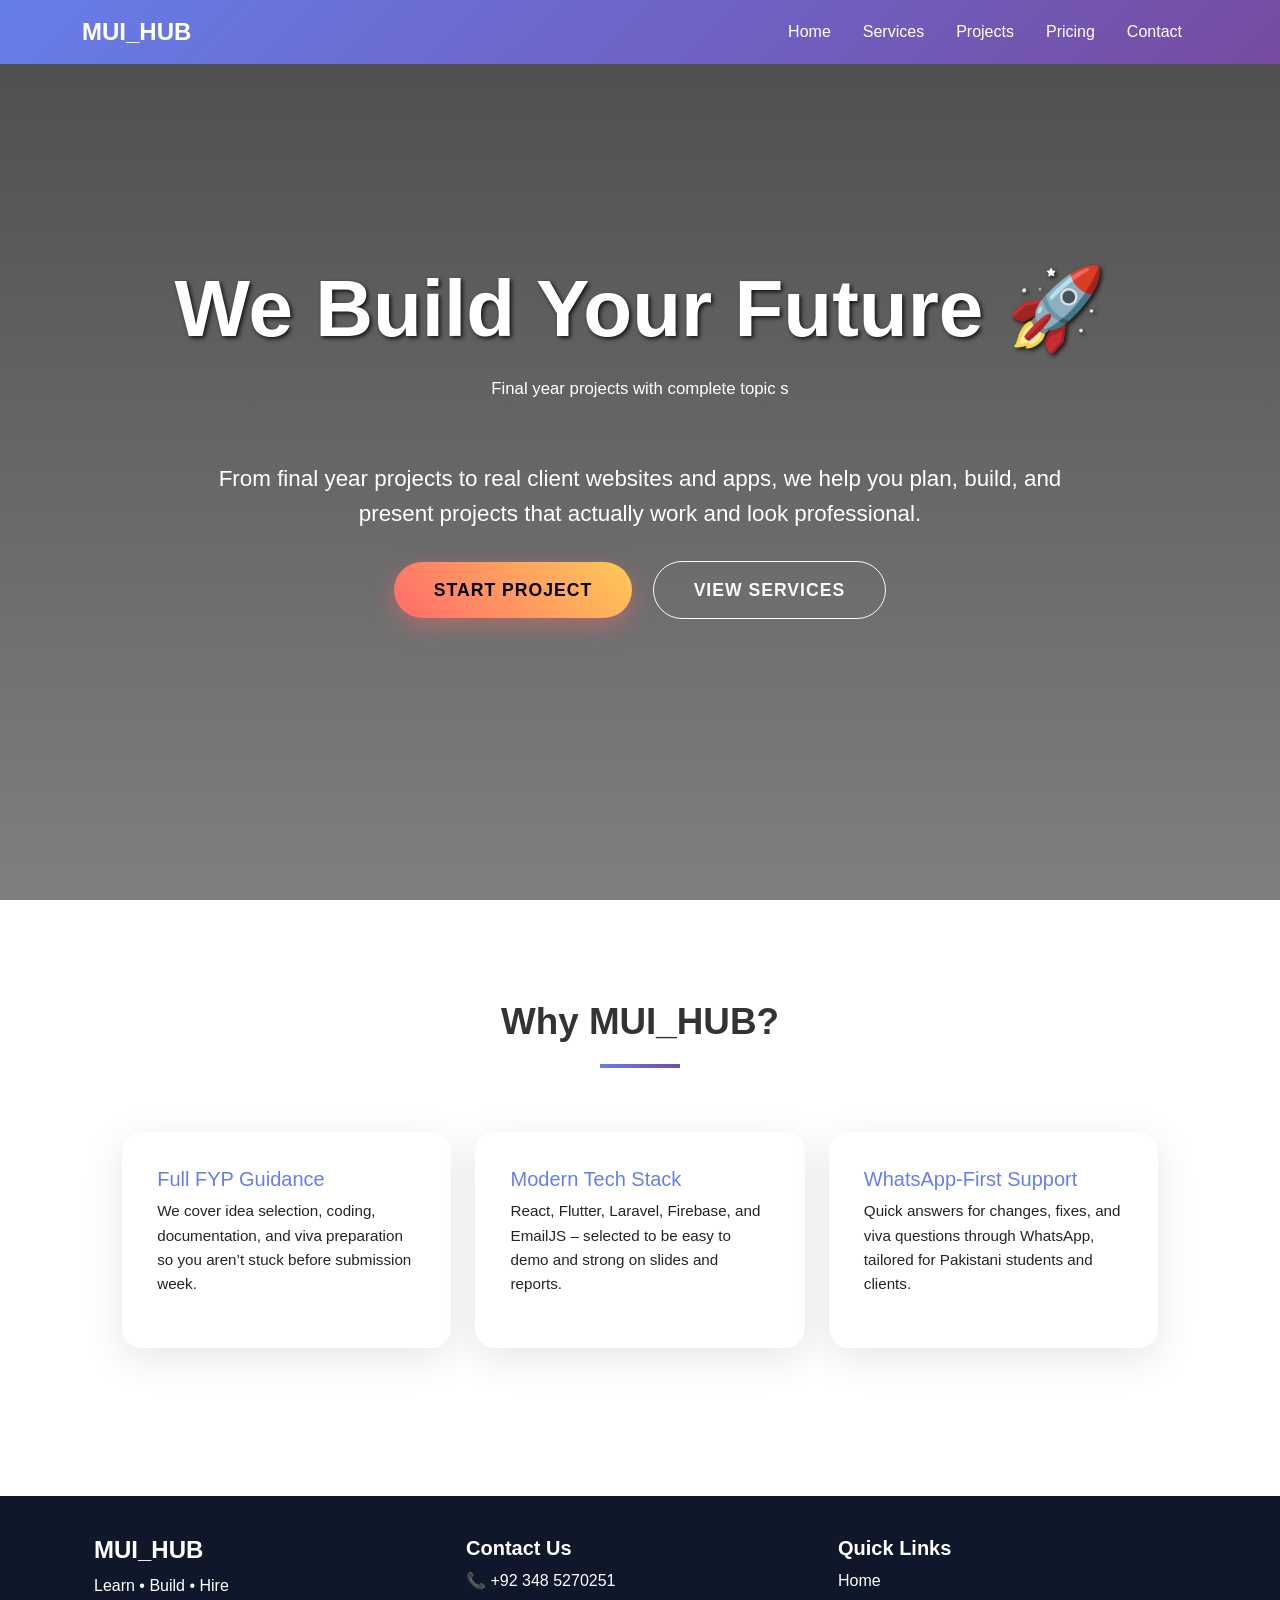
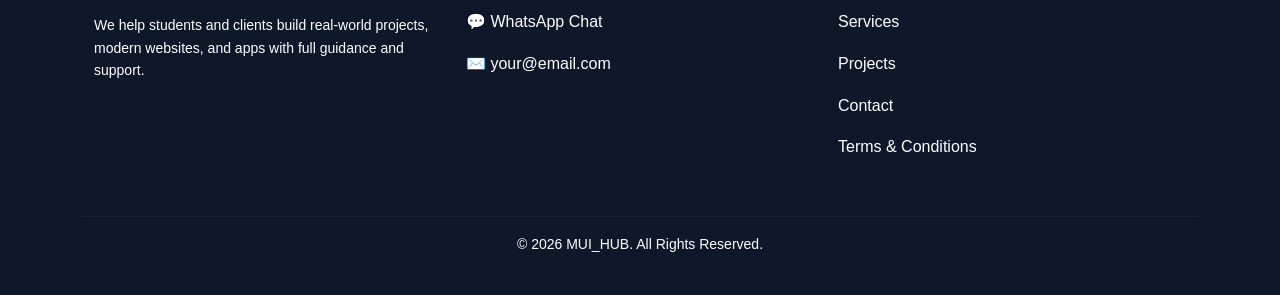
<file: index.html>
<!DOCTYPE html>
<html lang="en">
<head>
<meta charset="UTF-8">
<title>MUI_HUB – Learn • Build • Hire</title>
<meta name="viewport" content="width=device-width,initial-scale=1.0">
<link href="https://cdn.jsdelivr.net/npm/bootstrap@5.3.3/dist/css/bootstrap.min.css" rel="stylesheet">
<link href="https://fonts.googleapis.com/css2?family=Poppins:wght@300;500;700&display=swap" rel="stylesheet">
<link rel="stylesheet" href="https://unpkg.com/aos@2.3.4/dist/aos.css">
<link rel="stylesheet" href="style.css">
<link rel="stylesheet" href="terms.html">
</head>
<body>

<nav class="navbar navbar-expand-lg navbar-dark">
  <div class="container">
    <a class="navbar-brand" href="index.html">MUI_HUB</a>
    <button class="navbar-toggler" type="button" data-bs-toggle="collapse" data-bs-target="#nav">
      <span class="navbar-toggler-icon"></span>
    </button>
    <div class="collapse navbar-collapse" id="nav">
      <ul class="navbar-nav ms-auto">
        <li class="nav-item"><a class="nav-link" href="index.html">Home</a></li>
        <li class="nav-item"><a class="nav-link" href="services.html">Services</a></li>
        <li class="nav-item"><a class="nav-link" href="projects.html">Projects</a></li>
        <li class="nav-item"><a class="nav-link" href="pricing.html">Pricing</a></li>
        <li class="nav-item"><a class="nav-link" href="contact.html">Contact</a></li>
      </ul>
    </div>
  </div>
</nav>

<section class="hero">
  <div class="hero-inner">
    <h1 data-aos="fade-up">We Build Your Future 🚀</h1>

    <!-- typing text area -->
    <p id="typing-text" data-aos="fade-up" data-aos-delay="120"></p>

    <p data-aos="fade-up" data-aos-delay="250">
      From final year projects to real client websites and apps, we help you plan, build, and present projects that actually work and look professional.
    </p>

    <div data-aos="fade-up" data-aos-delay="350">
      <a href="contact.html" class="btn btn-primary btn-lg me-3">Start Project</a>
      <a href="services.html" class="btn btn-outline-light btn-lg">View Services</a>
    </div>
  </div>
</section>

<section>
  <div class="container-custom">
    <h2 data-aos="fade-up">Why MUI_HUB?</h2>
    <div class="row g-4">
      <div class="col-md-4" data-aos="fade-up">
        <div class="card">
          <div class="card-body">
            <h5>Full FYP Guidance</h5>
            <p>We cover idea selection, coding, documentation, and viva preparation so you aren’t stuck before submission week.</p>
          </div>
        </div>
      </div>
      <div class="col-md-4" data-aos="fade-up" data-aos-delay="100">
        <div class="card">
          <div class="card-body">
            <h5>Modern Tech Stack</h5>
            <p>React, Flutter, Laravel, Firebase, and EmailJS – selected to be easy to demo and strong on slides and reports.</p>
          </div>
        </div>
      </div>
      <div class="col-md-4" data-aos="fade-up" data-aos-delay="200">
        <div class="card">
          <div class="card-body">
            <h5>WhatsApp‑First Support</h5>
            <p>Quick answers for changes, fixes, and viva questions through WhatsApp, tailored for Pakistani students and clients.</p>
          </div>
        </div>
      </div>
    </div>
  </div>
</section>


<script src="https://cdn.jsdelivr.net/npm/bootstrap@5.3.3/dist/js/bootstrap.bundle.min.js"></script>
<script src="https://unpkg.com/aos@2.3.4/dist/aos.js"></script>
<script>
AOS.init({duration:700, once:true});

// TYPEWRITER EFFECT
const lines = [
  "Final year projects with complete topic selection, clean code, documentation, and viva preparation so you can present with full confidence in front of your teachers.",
  "Modern websites and dashboards using React, Laravel, and Firebase that are responsive, fast, and ready to show in both classroom demos and real‑world client meetings.",
  "Cross‑platform mobile applications using Flutter or React Native, connected to Firebase Auth, real‑time databases, and cloud storage for a complete full‑stack project.",
  "Skill‑based coaching where we explain every important part of the code, so you actually understand your project instead of just memorising a few slides."
];

let lineIndex = 0;
let charIndex = 0;
const typingEl = document.getElementById("typing-text");

function typeNextChar(){
  const current = lines[lineIndex];
  typingEl.textContent = current.slice(0, charIndex);
  charIndex++;

  if(charIndex <= current.length){
    setTimeout(typeNextChar, 35);
  }else{
    setTimeout(eraseText, 1800);
  }
}

function eraseText(){
  const current = lines[lineIndex];
  typingEl.textContent = current.slice(0, charIndex);
  charIndex--;

  if(charIndex >= 0){
    setTimeout(eraseText, 20);
  }else{
    lineIndex = (lineIndex + 1) % lines.length;
    setTimeout(typeNextChar, 400);
  }
}

typeNextChar();
</script>
<footer class="mt-5" style="background:#0f172a; color:#fff; padding:40px 0;">
  <div class="container">

    <div class="row text-center text-md-start">

      <!-- Brand -->
      <div class="col-md-4 mb-4">
        <h4 class="fw-bold">MUI_HUB</h4>
        <p>Learn • Build • Hire</p>
        <p style="font-size:14px;">
          We help students and clients build real-world projects, modern websites, and apps with full guidance and support.
        </p>
      </div>

      <!-- Contact -->
      <div class="col-md-4 mb-4">
        <h5 class="fw-bold">Contact Us</h5>
        <p>
          📞 <a href="tel:+923485270251" style="color:#fff; text-decoration:none;">
          +92 348 5270251</a>
        </p>
        <p>
          💬 <a href="https://wa.me/923485270251" target="_blank" style="color:#fff; text-decoration:none;">
          WhatsApp Chat</a>
        </p>
        <p>
          ✉️ <a href="mailto:your@email.com" style="color:#fff; text-decoration:none;">
          your@email.com</a>
        </p>
      </div>

      <!-- Links -->
      <div class="col-md-4 mb-4">
        <h5 class="fw-bold">Quick Links</h5>
        <p><a href="index.html" style="color:#fff; text-decoration:none;">Home</a></p>
        <p><a href="services.html" style="color:#fff; text-decoration:none;">Services</a></p>
        <p><a href="projects.html" style="color:#fff; text-decoration:none;">Projects</a></p>
        <p><a href="contact.html" style="color:#fff; text-decoration:none;">Contact</a></p>
        <p><a href="terms.html" style="color:#fff; text-decoration:none;">Terms & Conditions</a></p>
      </div>

    </div>

    <hr style="border-color:rgba(255,255,255,0.2);">

    <!-- Bottom -->
    <div class="text-center">
      <p class="mb-0" style="font-size:14px;">
        © 2026 MUI_HUB. All Rights Reserved.
      </p>
    </div>

  </div>
</footer>
</body>
</html>
</file>
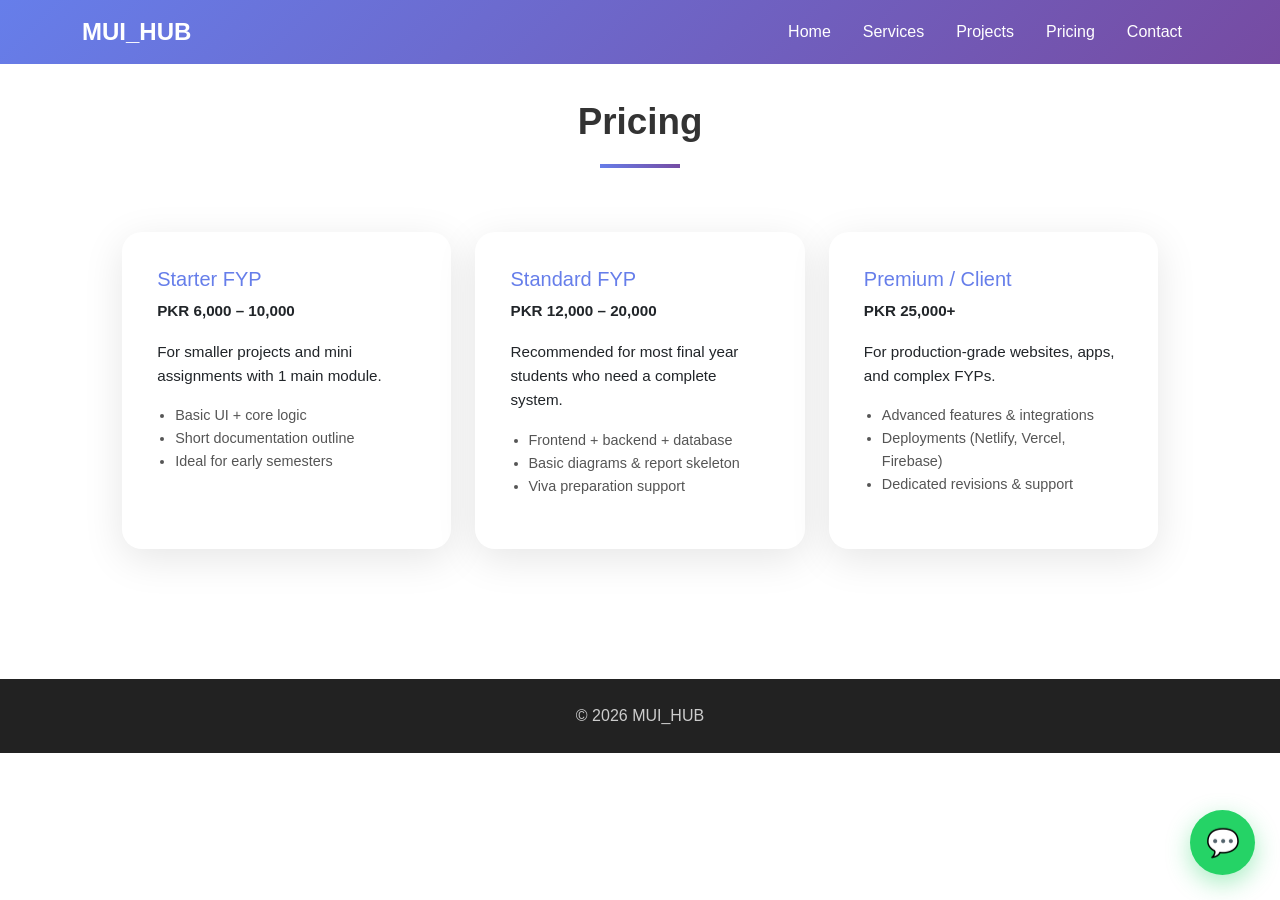
<file: pricing.html>
<!DOCTYPE html>
<html lang="en">
<head>
<meta charset="UTF-8">
<title>Pricing – MUI_HUB</title>
<meta name="viewport" content="width=device-width,initial-scale=1.0">
<link href="https://cdn.jsdelivr.net/npm/bootstrap@5.3.3/dist/css/bootstrap.min.css" rel="stylesheet">
<link href="https://fonts.googleapis.com/css2?family=Poppins:wght@300;500;700&display=swap" rel="stylesheet">
<link rel="stylesheet" href="https://unpkg.com/aos@2.3.4/dist/aos.css">
<link rel="stylesheet" href="style.css">
</head>
<body>

<nav class="navbar navbar-expand-lg navbar-dark">
  <div class="container">
    <a class="navbar-brand" href="index.html">MUI_HUB</a>
    <button class="navbar-toggler" type="button" data-bs-toggle="collapse" data-bs-target="#nav">
      <span class="navbar-toggler-icon"></span>
    </button>
    <div class="collapse navbar-collapse" id="nav">
      <ul class="navbar-nav ms-auto">
        <li class="nav-item"><a class="nav-link" href="index.html">Home</a></li>
        <li class="nav-item"><a class="nav-link" href="services.html">Services</a></li>
        <li class="nav-item"><a class="nav-link" href="projects.html">Projects</a></li>
        <li class="nav-item"><a class="nav-link" href="pricing.html">Pricing</a></li>
        <li class="nav-item"><a class="nav-link" href="contact.html">Contact</a></li>
    
      </ul>
    </div>
  </div>
</nav>

<section>
  <div class="container-custom">
    <h2 data-aos="fade-up">Pricing</h2>

    <div class="row g-4">
      <div class="col-md-4" data-aos="fade-up">
        <div class="card">
          <div class="card-body">
            <h5>Starter FYP</h5>
            <p><strong>PKR 6,000 – 10,000</strong></p>
            <p>For smaller projects and mini assignments with 1 main module.</p>
            <ul style="padding-left:18px;font-size:0.9rem;color:#555;">
              <li>Basic UI + core logic</li>
              <li>Short documentation outline</li>
              <li>Ideal for early semesters</li>
            </ul>
          </div>
        </div>
      </div>

      <div class="col-md-4" data-aos="fade-up" data-aos-delay="80">
        <div class="card">
          <div class="card-body">
            <h5>Standard FYP</h5>
            <p><strong>PKR 12,000 – 20,000</strong></p>
            <p>Recommended for most final year students who need a complete system.</p>
            <ul style="padding-left:18px;font-size:0.9rem;color:#555;">
              <li>Frontend + backend + database</li>
              <li>Basic diagrams & report skeleton</li>
              <li>Viva preparation support</li>
            </ul>
          </div>
        </div>
      </div>

      <div class="col-md-4" data-aos="fade-up" data-aos-delay="160">
        <div class="card">
          <div class="card-body">
            <h5>Premium / Client</h5>
            <p><strong>PKR 25,000+</strong></p>
            <p>For production‑grade websites, apps, and complex FYPs.</p>
            <ul style="padding-left:18px;font-size:0.9rem;color:#555;">
              <li>Advanced features & integrations</li>
              <li>Deployments (Netlify, Vercel, Firebase)</li>
              <li>Dedicated revisions & support</li>
            </ul>
          </div>
        </div>
      </div>
    </div>
  </div>
</section>

<footer>© 2026 MUI_HUB</footer>
<a href="https://wa.me/923485270251" target="_blank" class="whatsapp-btn">💬</a>

<script src="https://cdn.jsdelivr.net/npm/bootstrap@5.3.3/dist/js/bootstrap.bundle.min.js"></script>
<script src="https://unpkg.com/aos@2.3.4/dist/aos.js"></script>
<script>AOS.init({duration:700, once:true});</script>
</body>
</html>
</file>
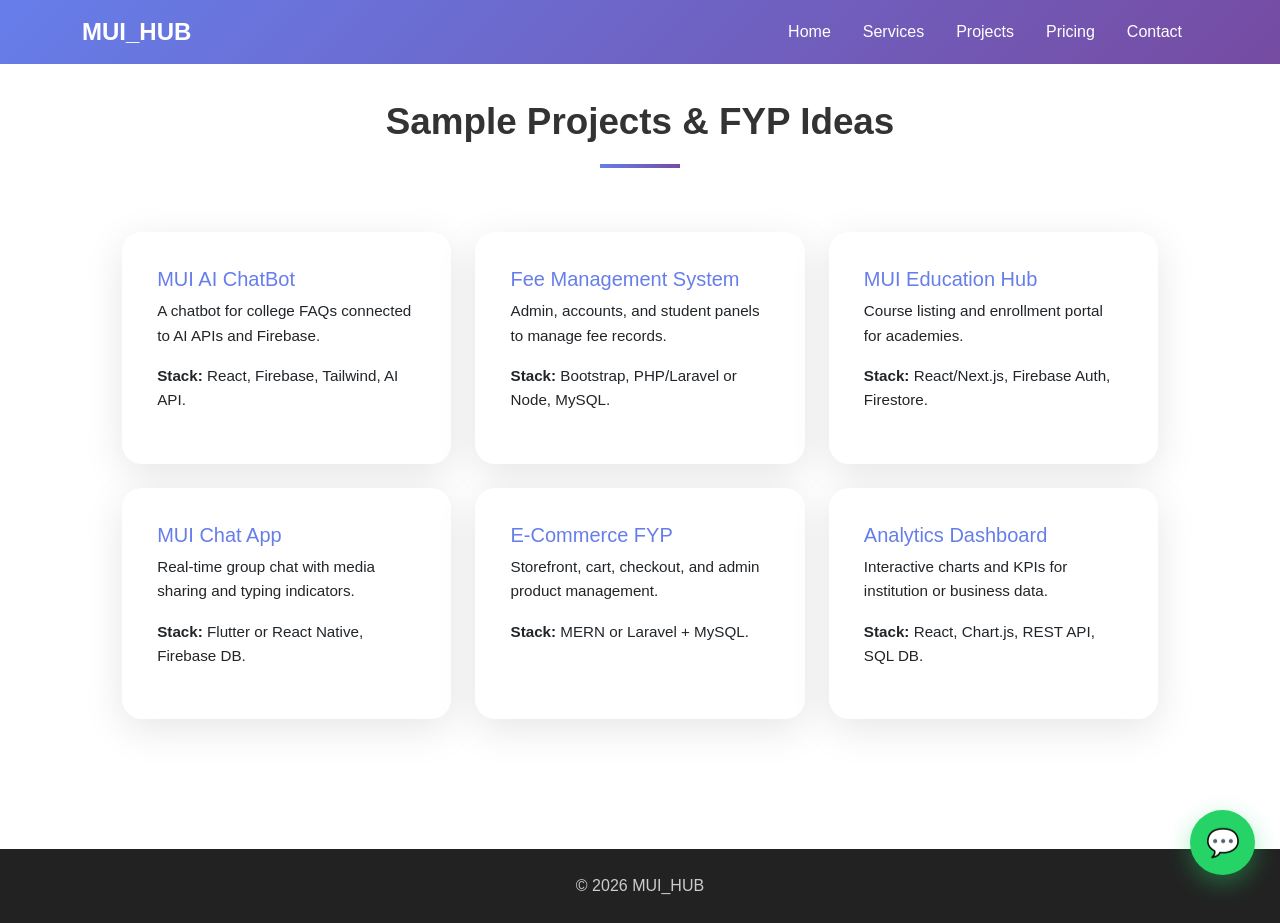
<file: projects.html>
<!DOCTYPE html>
<html lang="en">
<head>
<meta charset="UTF-8">
<title>Projects – MUI_HUB</title>
<meta name="viewport" content="width=device-width,initial-scale=1.0">
<link href="https://cdn.jsdelivr.net/npm/bootstrap@5.3.3/dist/css/bootstrap.min.css" rel="stylesheet">
<link href="https://fonts.googleapis.com/css2?family=Poppins:wght@300;500;700&display=swap" rel="stylesheet">
<link rel="stylesheet" href="https://unpkg.com/aos@2.3.4/dist/aos.css">
<link rel="stylesheet" href="style.css">
</head>
<body>

<nav class="navbar navbar-expand-lg navbar-dark">
  <div class="container">
    <a class="navbar-brand" href="index.html">MUI_HUB</a>
    <button class="navbar-toggler" type="button" data-bs-toggle="collapse" data-bs-target="#nav">
      <span class="navbar-toggler-icon"></span>
    </button>
    <div class="collapse navbar-collapse" id="nav">
      <ul class="navbar-nav ms-auto">
        <li class="nav-item"><a class="nav-link" href="index.html">Home</a></li>
        <li class="nav-item"><a class="nav-link" href="services.html">Services</a></li>
        <li class="nav-item"><a class="nav-link" href="projects.html">Projects</a></li>
        <li class="nav-item"><a class="nav-link" href="pricing.html">Pricing</a></li>
        <li class="nav-item"><a class="nav-link" href="contact.html">Contact</a></li>
       
      </ul>
    </div>
  </div>
</nav>

<section>
  <div class="container-custom">
    <h2 data-aos="fade-up">Sample Projects & FYP Ideas</h2>

    <div class="row g-4">
      <div class="col-md-6 col-lg-4" data-aos="fade-up">
        <div class="card">
          <div class="card-body">
            <h5>MUI AI ChatBot</h5>
            <p>A chatbot for college FAQs connected to AI APIs and Firebase.</p>
            <p><strong>Stack:</strong> React, Firebase, Tailwind, AI API.</p>
          </div>
        </div>
      </div>
      <div class="col-md-6 col-lg-4" data-aos="fade-up" data-aos-delay="80">
        <div class="card">
          <div class="card-body">
            <h5>Fee Management System</h5>
            <p>Admin, accounts, and student panels to manage fee records.</p>
            <p><strong>Stack:</strong> Bootstrap, PHP/Laravel or Node, MySQL.</p>
          </div>
        </div>
      </div>
      <div class="col-md-6 col-lg-4" data-aos="fade-up" data-aos-delay="160">
        <div class="card">
          <div class="card-body">
            <h5>MUI Education Hub</h5>
            <p>Course listing and enrollment portal for academies.</p>
            <p><strong>Stack:</strong> React/Next.js, Firebase Auth, Firestore.</p>
          </div>
        </div>
      </div>

      <div class="col-md-6 col-lg-4" data-aos="fade-up" data-aos-delay="200">
        <div class="card">
          <div class="card-body">
            <h5>MUI Chat App</h5>
            <p>Real‑time group chat with media sharing and typing indicators.</p>
            <p><strong>Stack:</strong> Flutter or React Native, Firebase DB.</p>
          </div>
        </div>
      </div>
      <div class="col-md-6 col-lg-4" data-aos="fade-up" data-aos-delay="240">
        <div class="card">
          <div class="card-body">
            <h5>E‑Commerce FYP</h5>
            <p>Storefront, cart, checkout, and admin product management.</p>
            <p><strong>Stack:</strong> MERN or Laravel + MySQL.</p>
          </div>
        </div>
      </div>
      <div class="col-md-6 col-lg-4" data-aos="fade-up" data-aos-delay="280">
        <div class="card">
          <div class="card-body">
            <h5>Analytics Dashboard</h5>
            <p>Interactive charts and KPIs for institution or business data.</p>
            <p><strong>Stack:</strong> React, Chart.js, REST API, SQL DB.</p>
          </div>
        </div>
      </div>
    </div>
  </div>
</section>

<footer>© 2026 MUI_HUB</footer>
<a href="https://wa.me/923485270251" target="_blank" class="whatsapp-btn">💬</a>

<script src="https://cdn.jsdelivr.net/npm/bootstrap@5.3.3/dist/js/bootstrap.bundle.min.js"></script>
<script src="https://unpkg.com/aos@2.3.4/dist/aos.js"></script>
<script>AOS.init({duration:700, once:true});</script>
</body>
</html>
</file>
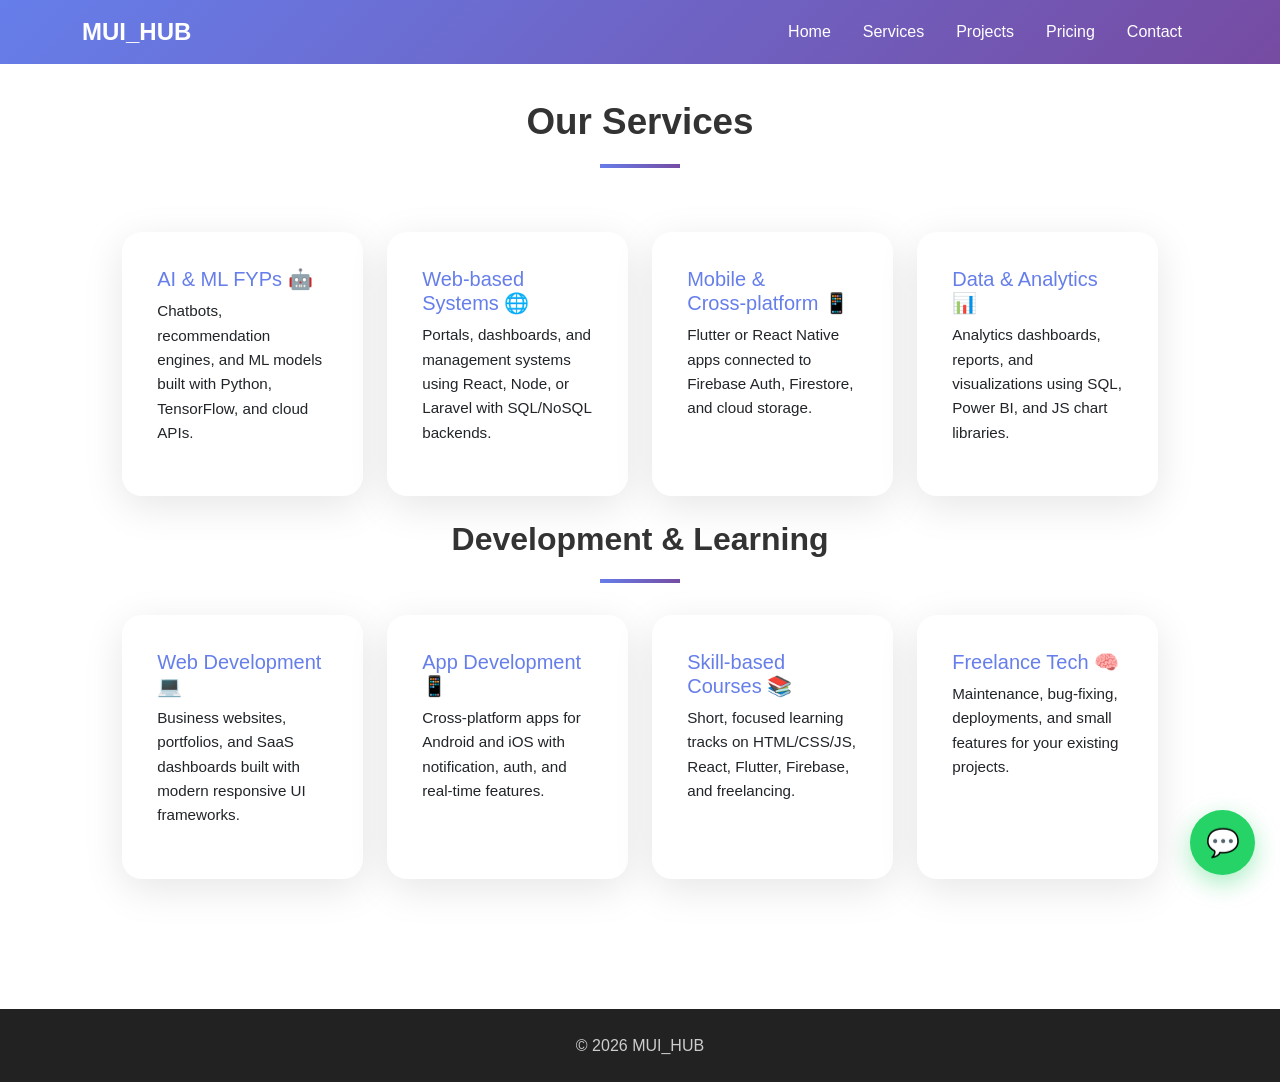
<file: services.html>
<!DOCTYPE html>
<html lang="en">
<head>
<meta charset="UTF-8">
<title>Services – MUI_HUB</title>
<meta name="viewport" content="width=device-width,initial-scale=1.0">
<link href="https://cdn.jsdelivr.net/npm/bootstrap@5.3.3/dist/css/bootstrap.min.css" rel="stylesheet">
<link href="https://fonts.googleapis.com/css2?family=Poppins:wght@300;500;700&display=swap" rel="stylesheet">
<link rel="stylesheet" href="https://unpkg.com/aos@2.3.4/dist/aos.css">
<link rel="stylesheet" href="style.css">
</head>
<body>

<nav class="navbar navbar-expand-lg navbar-dark">
  <div class="container">
    <a class="navbar-brand" href="index.html">MUI_HUB</a>
    <button class="navbar-toggler" type="button" data-bs-toggle="collapse" data-bs-target="#nav">
      <span class="navbar-toggler-icon"></span>
    </button>
    <div class="collapse navbar-collapse" id="nav">
      <ul class="navbar-nav ms-auto">
        <li class="nav-item"><a class="nav-link" href="index.html">Home</a></li>
        <li class="nav-item"><a class="nav-link" href="services.html">Services</a></li>
        <li class="nav-item"><a class="nav-link" href="projects.html">Projects</a></li>
        <li class="nav-item"><a class="nav-link" href="pricing.html">Pricing</a></li>
        <li class="nav-item"><a class="nav-link" href="contact.html">Contact</a></li>
       
      </ul>
    </div>
  </div>
</nav>

<section>
  <div class="container-custom">
    <h2 data-aos="fade-up">Our Services</h2>

    <div class="row g-4 mb-4">
      <div class="col-md-6 col-lg-3" data-aos="fade-up">
        <div class="card">
          <div class="card-body">
            <h5>AI & ML FYPs 🤖</h5>
            <p>Chatbots, recommendation engines, and ML models built with Python, TensorFlow, and cloud APIs.</p>
          </div>
        </div>
      </div>
      <div class="col-md-6 col-lg-3" data-aos="fade-up" data-aos-delay="80">
        <div class="card">
          <div class="card-body">
            <h5>Web‑based Systems 🌐</h5>
            <p>Portals, dashboards, and management systems using React, Node, or Laravel with SQL/NoSQL backends.</p>
          </div>
        </div>
      </div>
      <div class="col-md-6 col-lg-3" data-aos="fade-up" data-aos-delay="160">
        <div class="card">
          <div class="card-body">
            <h5>Mobile & Cross‑platform 📱</h5>
            <p>Flutter or React Native apps connected to Firebase Auth, Firestore, and cloud storage.</p>
          </div>
        </div>
      </div>
      <div class="col-md-6 col-lg-3" data-aos="fade-up" data-aos-delay="240">
        <div class="card">
          <div class="card-body">
            <h5>Data & Analytics 📊</h5>
            <p>Analytics dashboards, reports, and visualizations using SQL, Power BI, and JS chart libraries.</p>
          </div>
        </div>
      </div>
    </div>

    <h2 data-aos="fade-up" style="font-size:2rem;margin-bottom:2rem;">Development & Learning</h2>

    <div class="row g-4">
      <div class="col-md-6 col-lg-3" data-aos="fade-up">
        <div class="card">
          <div class="card-body">
            <h5>Web Development 💻</h5>
            <p>Business websites, portfolios, and SaaS dashboards built with modern responsive UI frameworks.</p>
          </div>
        </div>
      </div>
      <div class="col-md-6 col-lg-3" data-aos="fade-up" data-aos-delay="80">
        <div class="card">
          <div class="card-body">
            <h5>App Development 📱</h5>
            <p>Cross‑platform apps for Android and iOS with notification, auth, and real‑time features.</p>
          </div>
        </div>
      </div>
      <div class="col-md-6 col-lg-3" data-aos="fade-up" data-aos-delay="160">
        <div class="card">
          <div class="card-body">
            <h5>Skill‑based Courses 📚</h5>
            <p>Short, focused learning tracks on HTML/CSS/JS, React, Flutter, Firebase, and freelancing.</p>
          </div>
        </div>
      </div>
      <div class="col-md-6 col-lg-3" data-aos="fade-up" data-aos-delay="240">
        <div class="card">
          <div class="card-body">
            <h5>Freelance Tech 🧠</h5>
            <p>Maintenance, bug‑fixing, deployments, and small features for your existing projects.</p>
          </div>
        </div>
      </div>
    </div>
  </div>
</section>

<footer>© 2026 MUI_HUB</footer>
<a href="https://wa.me/923485270251" target="_blank" class="whatsapp-btn">💬</a>

<script src="https://cdn.jsdelivr.net/npm/bootstrap@5.3.3/dist/js/bootstrap.bundle.min.js"></script>
<script src="https://unpkg.com/aos@2.3.4/dist/aos.js"></script>
<script>AOS.init({duration:700, once:true});</script>
</body>
</html>
</file>
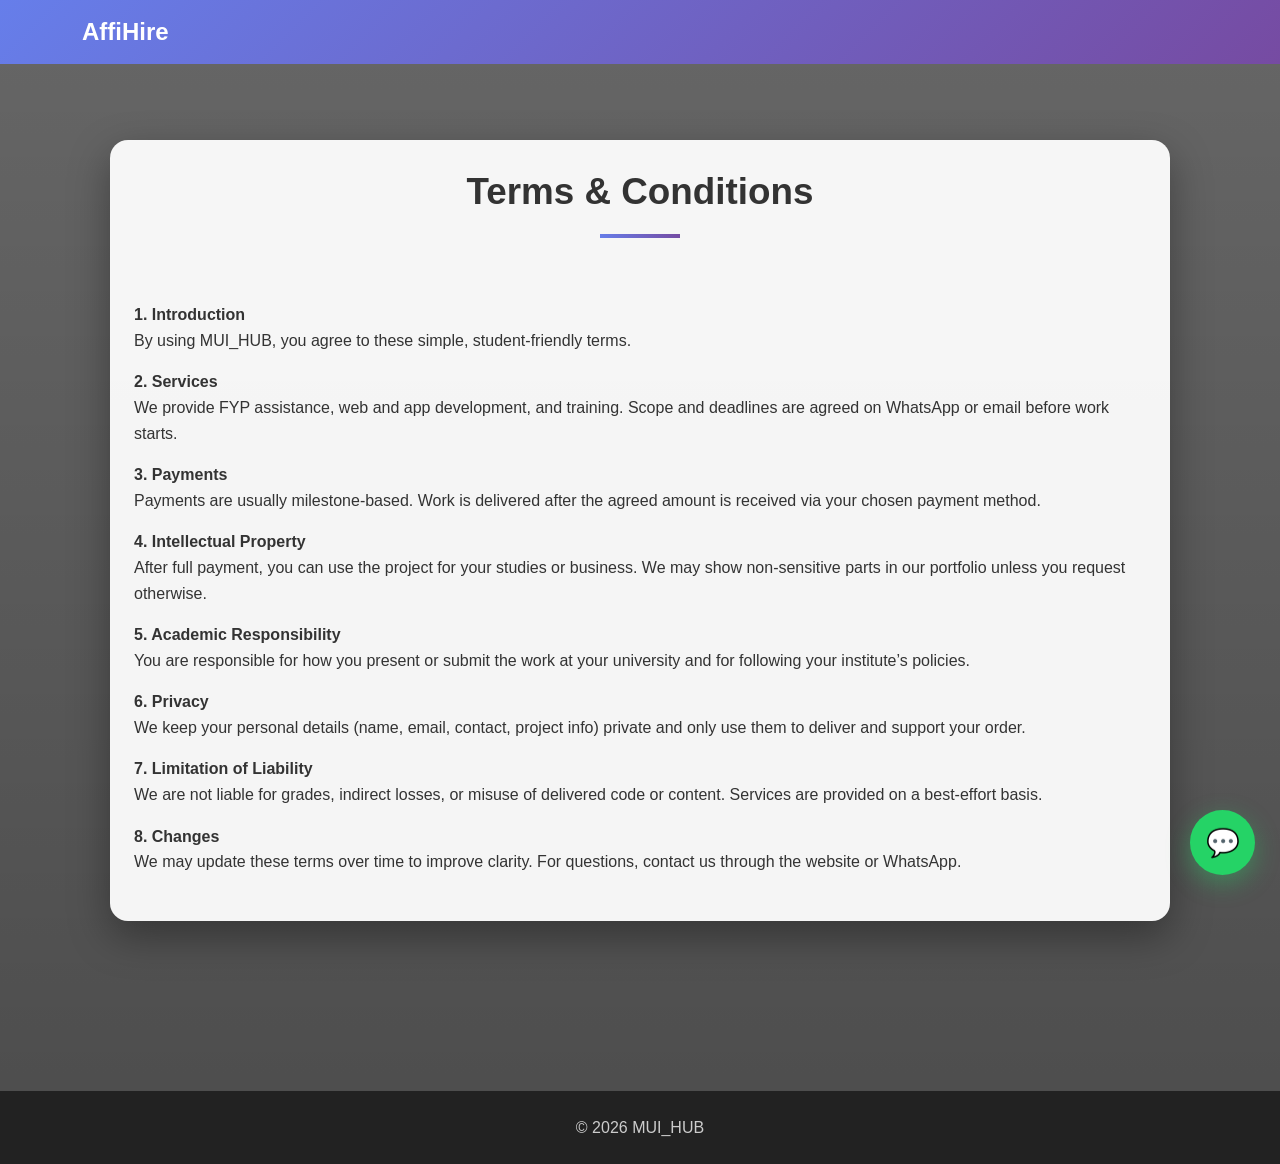
<file: terms.html>
<!DOCTYPE html>
<html lang="en">
<head>
<meta charset="UTF-8">
<title>Terms & Conditions – MUI_HUB</title>
<meta name="viewport" content="width=device-width,initial-scale=1.0">
<link href="https://cdn.jsdelivr.net/npm/bootstrap@5.3.3/dist/css/bootstrap.min.css" rel="stylesheet">
<link href="https://fonts.googleapis.com/css2?family=Poppins:wght@300;500;700&display=swap" rel="stylesheet">
<link rel="stylesheet" href="style.css">

<style>
  body{
    background:
      linear-gradient(rgba(0,0,0,0.6),rgba(0,0,0,0.7)),
      url("https://images.unsplash.com/photo-1450101499163-c8848c66ca85?auto=format&fit=crop&w=1600&q=80")
      center/cover fixed no-repeat;
    color:#f8f9fa;
  }
  .terms-wrapper{
    background:rgba(255,255,255,0.94);
    color:#333;
    border-radius:18px;
    padding:30px 24px;
    box-shadow:0 15px 40px rgba(0,0,0,0.35);
    margin-top:40px;
    margin-bottom:40px;
  }
</style>
</head>
<body>

<nav class="navbar navbar-expand-lg navbar-dark">
  <div class="container">
    <a class="navbar-brand" href="index.html">AffiHire</a>
  </div>
</nav>

<section>
  <div class="container-custom">
    <div class="terms-wrapper">
      <h2>Terms & Conditions</h2>

      <p><strong>1. Introduction</strong><br>
      By using MUI_HUB, you agree to these simple, student‑friendly terms.</p>

      <p><strong>2. Services</strong><br>
      We provide FYP assistance, web and app development, and training. Scope and deadlines are agreed on WhatsApp or email before work starts.</p>

      <p><strong>3. Payments</strong><br>
      Payments are usually milestone‑based. Work is delivered after the agreed amount is received via your chosen payment method.</p>

      <p><strong>4. Intellectual Property</strong><br>
      After full payment, you can use the project for your studies or business. We may show non‑sensitive parts in our portfolio unless you request otherwise.</p>

      <p><strong>5. Academic Responsibility</strong><br>
      You are responsible for how you present or submit the work at your university and for following your institute’s policies.</p>

      <p><strong>6. Privacy</strong><br>
      We keep your personal details (name, email, contact, project info) private and only use them to deliver and support your order.</p>

      <p><strong>7. Limitation of Liability</strong><br>
      We are not liable for grades, indirect losses, or misuse of delivered code or content. Services are provided on a best‑effort basis.</p>

      <p><strong>8. Changes</strong><br>
      We may update these terms over time to improve clarity. For questions, contact us through the website or WhatsApp.</p>
    </div>
  </div>
</section>

<footer>© 2026 MUI_HUB</footer>
<a href="https://wa.me/923485270251" target="_blank" class="whatsapp-btn">💬</a>

<script src="https://cdn.jsdelivr.net/npm/bootstrap@5.3.3/dist/js/bootstrap.bundle.min.js"></script>
</body>
</html>
</file>
<file: style.css>
/* =========================
RESET
========================= */
* {margin:0;padding:0;box-sizing:border-box;}

body{
  font-family:'Segoe UI',sans-serif;
  line-height:1.6;
  color:#333;
  overflow-x:hidden;
}

/* =========================
NAVBAR
========================= */
.navbar{
  background:linear-gradient(135deg,#667eea 0%,#764ba2 100%)!important;
  transition:all .3s;
  position:fixed;
  width:100%;
  z-index:1030;
  top:0;
}

.navbar-brand{
  font-weight:900;
  font-size:1.5rem;
}

.nav-link{
  color:white!important;
  margin:0 8px;
  font-weight:500;
  transition:all .3s;
}

.nav-link:hover{
  color:#ffd700!important;
  transform:scale(1.05);
}

/* MOBILE NAV FIX */
@media(max-width:768px){
  .navbar-collapse{
    background:#667eea;
    padding:15px;
    border-radius:10px;
    margin-top:10px;
  }

  .nav-link{
    display:block;
    margin:10px 0;
    text-align:center;
  }
}

/* =========================
HERO
========================= */
.hero{
  min-height:100vh;
  background:linear-gradient(rgba(0,0,0,.7),rgba(0,0,0,.5)),
             url('https://images.unsplash.com/photo-1460925895917-afdab827c52f?auto=format&fit=crop&w=2070&q=80')
             no-repeat center/cover;
  display:flex;
  align-items:center;
  justify-content:center;
  text-align:center;
  color:white;
  padding-top:80px;
}

.hero-inner{
  max-width:1100px;
  width:100%;
  padding:0 20px;
}

.hero h1{
  font-size:clamp(2.5rem,8vw,5rem);
  font-weight:900;
  margin-bottom:1.2rem;
  text-shadow:2px 2px 4px rgba(0,0,0,.8);
}

.hero p{
  font-size:clamp(1.05rem,3.5vw,1.4rem);
  max-width:900px;
  margin:0 auto 1.8rem auto;
}

#typing-text{
  font-size:1.05rem;
  max-width:900px;
  margin:0 auto 1.8rem auto;
  min-height:3.5rem;
  white-space:normal;
}

/* MOBILE HERO FIX */
@media(max-width:768px){
  .hero{
    padding:120px 15px 70px;
  }

  .hero h1{
    font-size:clamp(2rem,6vw,2.5rem);
  }

  .hero p{
    font-size:0.95rem;
  }

  .hero .btn{
    width:100%;
    margin-bottom:10px;
  }
}

/* =========================
BUTTONS
========================= */
.btn-lg{
  padding:15px 40px;
  font-size:1.1rem;
  border-radius:50px;
  font-weight:600;
  transition:all .3s;
  letter-spacing:1px;
  text-transform:uppercase;
}

.btn-primary{
  background:linear-gradient(45deg,#ff6b6b,#feca57);
  border:none;
  box-shadow:0 8px 25px rgba(255,107,107,.4);
  color:#000;
  text-decoration:none;
}

.btn-primary:hover{
  transform:translateY(-3px);
  box-shadow:0 12px 35px rgba(255,107,107,.6);
}

.btn-outline-light{
  border-radius:50px;
}

/* MOBILE BUTTON FIX */
@media(max-width:768px){
  .btn-lg{
    width:100%;
    padding:12px;
    font-size:0.95rem;
  }
}

/* =========================
WHATSAPP FLOAT
========================= */
.whatsapp-btn{
  position:fixed;
  bottom:25px;
  right:25px;
  width:65px;
  height:65px;
  border-radius:50%;
  background:#25D366;
  display:flex;
  align-items:center;
  justify-content:center;
  box-shadow:0 8px 25px rgba(37,211,102,.4);
  z-index:9999;
  transition:all .3s;
  text-decoration:none;
  color:#fff;
  font-size:1.7rem;
}

.whatsapp-btn:hover{
  transform:scale(1.1) rotate(5deg);
}

/* MOBILE WHATSAPP FIX */
@media(max-width:768px){
  .whatsapp-btn{
    width:55px;
    height:55px;
    font-size:1.4rem;
    bottom:15px;
    right:15px;
  }
}

/* =========================
SECTIONS
========================= */
section{padding:100px 0;}

h2{
  font-size:2.3rem;
  text-align:center;
  margin-bottom:4rem;
  color:#333;
  font-weight:700;
  position:relative;
}

h2::after{
  content:'';
  display:block;
  width:80px;
  height:4px;
  background:linear-gradient(45deg,#667eea,#764ba2);
  margin:20px auto;
}

/* MOBILE SECTION FIX */
@media(max-width:768px){
  section{
    padding:70px 0;
  }

  h2{
    font-size:1.8rem;
    margin-bottom:2.5rem;
  }
}

/* =========================
CONTAINER
========================= */
.container-custom{
  max-width:1100px;
  margin:0 auto;
  padding:0 20px;
}

/* =========================
CARDS
========================= */
.card{
  border:none;
  border-radius:20px;
  overflow:hidden;
  box-shadow:0 10px 40px rgba(0,0,0,.1);
  transition:all .4s;
  height:100%;
  background:#fff;
}

.card:hover{
  transform:translateY(-15px);
}

.card-body{
  padding:2.2rem;
}

.card h5{
  font-size:1.25rem;
  color:#667eea;
}

.card p{
  font-size:0.95rem;
}

/* MOBILE CARD FIX */
@media(max-width:768px){
  .card{
    margin-bottom:15px;
  }

  .card-body{
    padding:1.5rem;
  }
}

/* =========================
FORM
========================= */
.form-control{
  border-radius:12px;
  border:2px solid #e9ecef;
  padding:15px 20px;
  font-size:1.05rem;
  transition:all .3s;
  margin-bottom:1.2rem;
}

.form-control:focus{
  box-shadow:0 0 0 .25rem rgba(102,126,234,.25);
}

/* MOBILE FORM FIX */
@media(max-width:768px){
  .form-control{
    padding:12px;
    font-size:0.95rem;
  }
}

/* =========================
FOOTER
========================= */
footer{
  background:#222;
  color:#ccc;
  padding:1.5rem 0;
  text-align:center;
  margin-top:30px;
}

/* =========================
EXTRA FIXES
========================= */

/* prevent horizontal scroll */
.row{
  margin-left:0;
  margin-right:0;
}

/* images responsive */
img{
  max-width:100%;
  height:auto;
}
</file>
